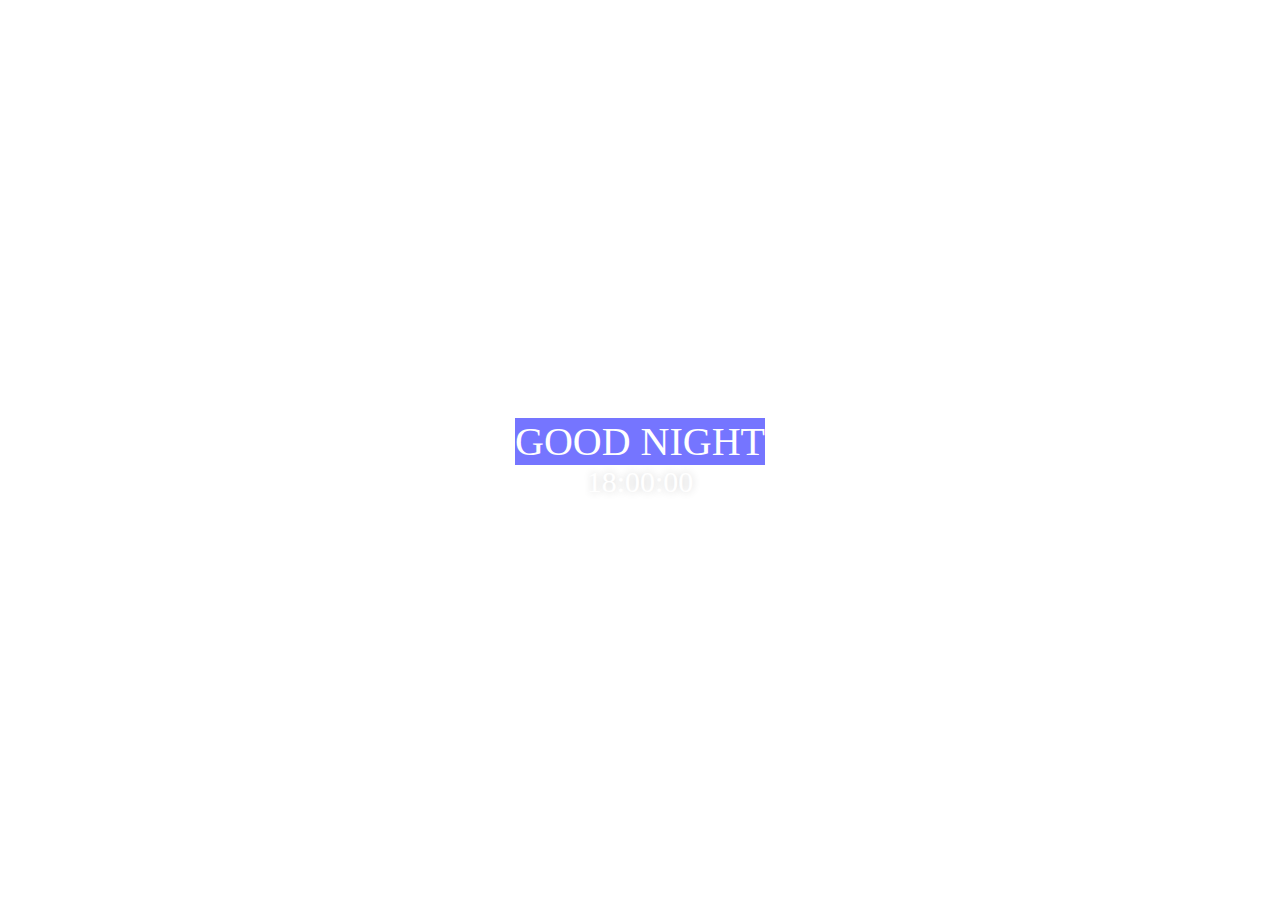
<file: daynight/index.html>
<!DOCTYPE html>
<html lang="en">
<head>
    <meta charset="UTF-8">
    <meta http-equiv="X-UA-Compatible" content="IE=edge">
    <meta name="viewport" content="width=device-width, initial-scale=1.0">
    <title>Day-Night</title>
    <link rel="stylesheet" href="./css/style.css"> 
</head>
<body>

    <div>
        <div id="greeting">Good afternoon</div>
        <div id="currentTime">18:00:00</div>
    </div>

    
    <script src="./js/main.js"></script>
</body>
</html>
</file>
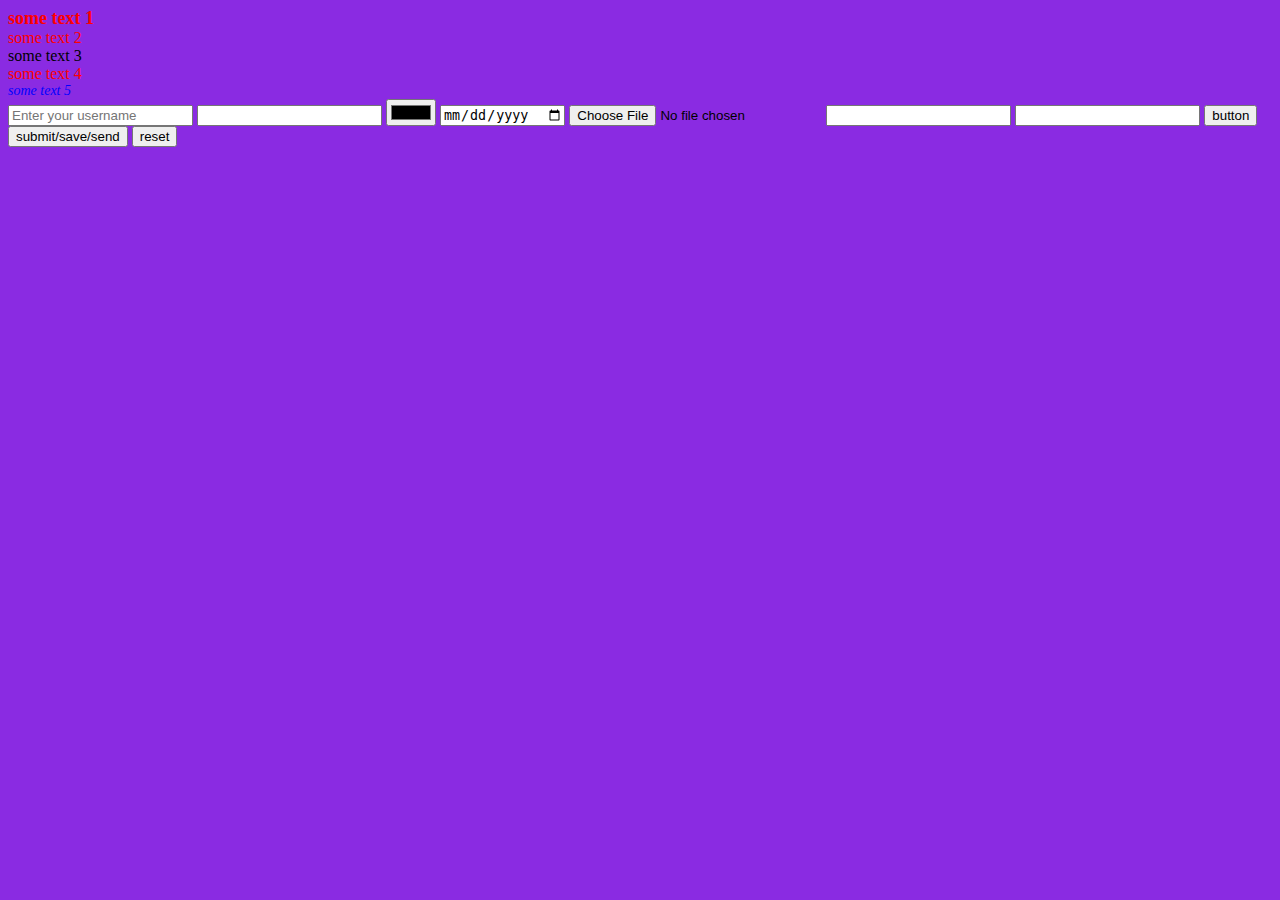
<file: first/index.html>
<!DOCTYPE html>
<html lang="en">
<head>
    <meta charset="UTF-8">
    <meta http-equiv="X-UA-Compatible" content="IE=edge">
    <meta name="viewport" content="width=device-width, initial-scale=1.0">
    <title>Document</title>

    <link rel="stylesheet" href="style.css">

</head>
<body id="myBody" class="myBody">
    
    <div class="mainbox">
        <div class="myDiv firstBlock"> some text 1 </div>
        <div class="myDiv"> some text 2 </div>
        <div > some text 3 </div>
        <div class="myDiv"> some text 4 </div>
        <div class="myDiv lastBlock"> some text 5 </div>
    </div>


    <form action="#">
        <input type="text" name="username" placeholder="Enter your username">
        
        <input type="email" name="" id="">

        <input type="color" name="" id="">
        <input type="date" name="" id="">
        <input type="file" name="" id="">
        <input type="number" name="" id="">
        <input type="password" name="" id="">

        <input type="button" value="button">
        <input type="submit" value="submit/save/send">
        <input type="reset" value="reset">

    </form>


</body>
</html>
</file>
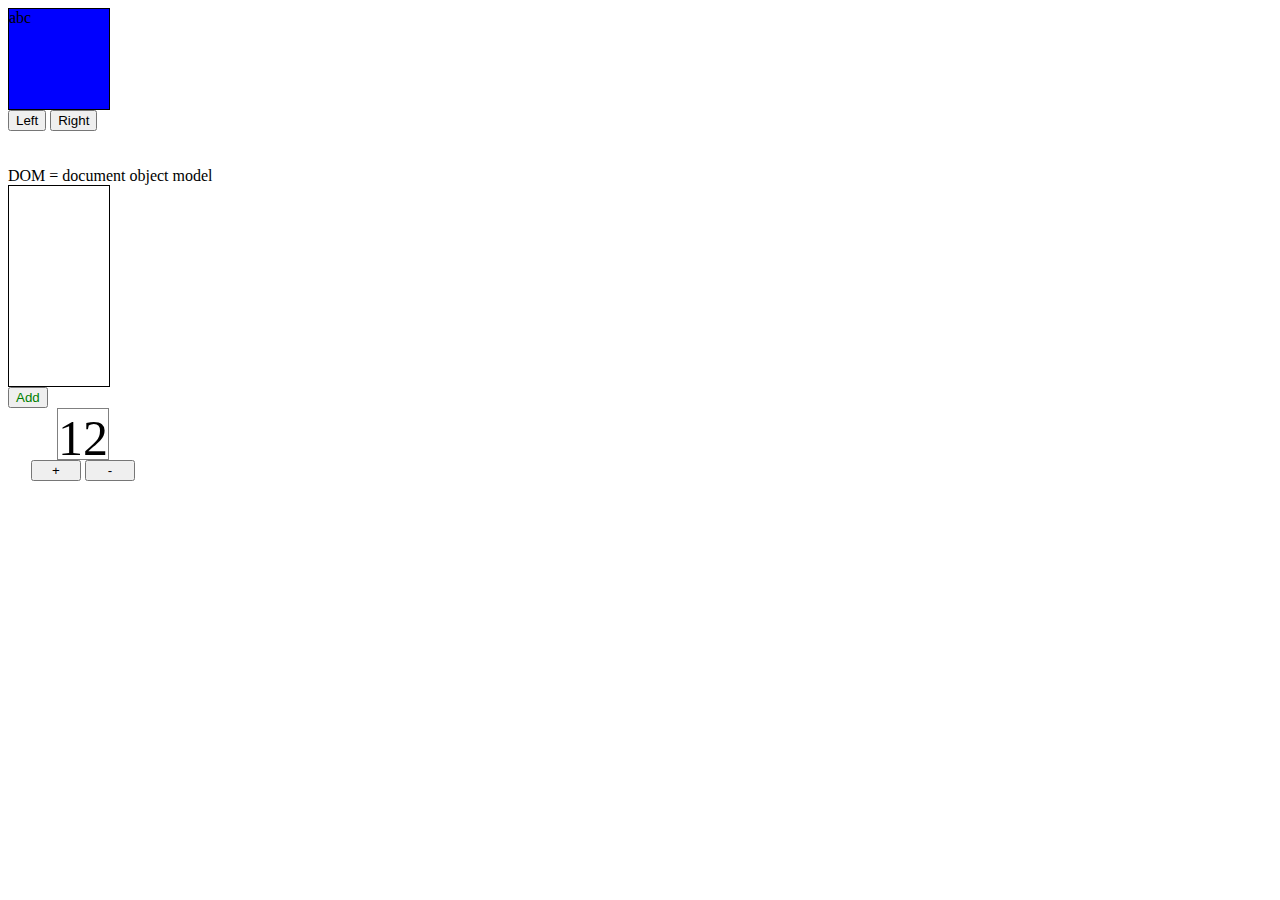
<file: javascript/index.html>
<!DOCTYPE html>
<html lang="en">
<head>
    <meta charset="UTF-8">
    <meta http-equiv="X-UA-Compatible" content="IE=edge">
    <meta name="viewport" content="width=device-width, initial-scale=1.0">
    <title>Javascript</title>
    <link rel="stylesheet" href="./css/style.css">
</head>
<body>

    <div id="box">abc</div>

    <button id="btnLeft">Left</button>
    <button id="btnRight">Right</button>
    
    <br>
    <br>
    <br>
DOM = document object model 


    <div id="myCars">
        <br>
    </div>
    <button id="btnAdd">Add</button>



    <div class="numberBox">
        <div id="number">12</div>
        <button id="pluss">+</button>
        <button id="minus">-</button>
    </div>




    <script src="./js/main.js"></script>
</body>
</html>
</file>
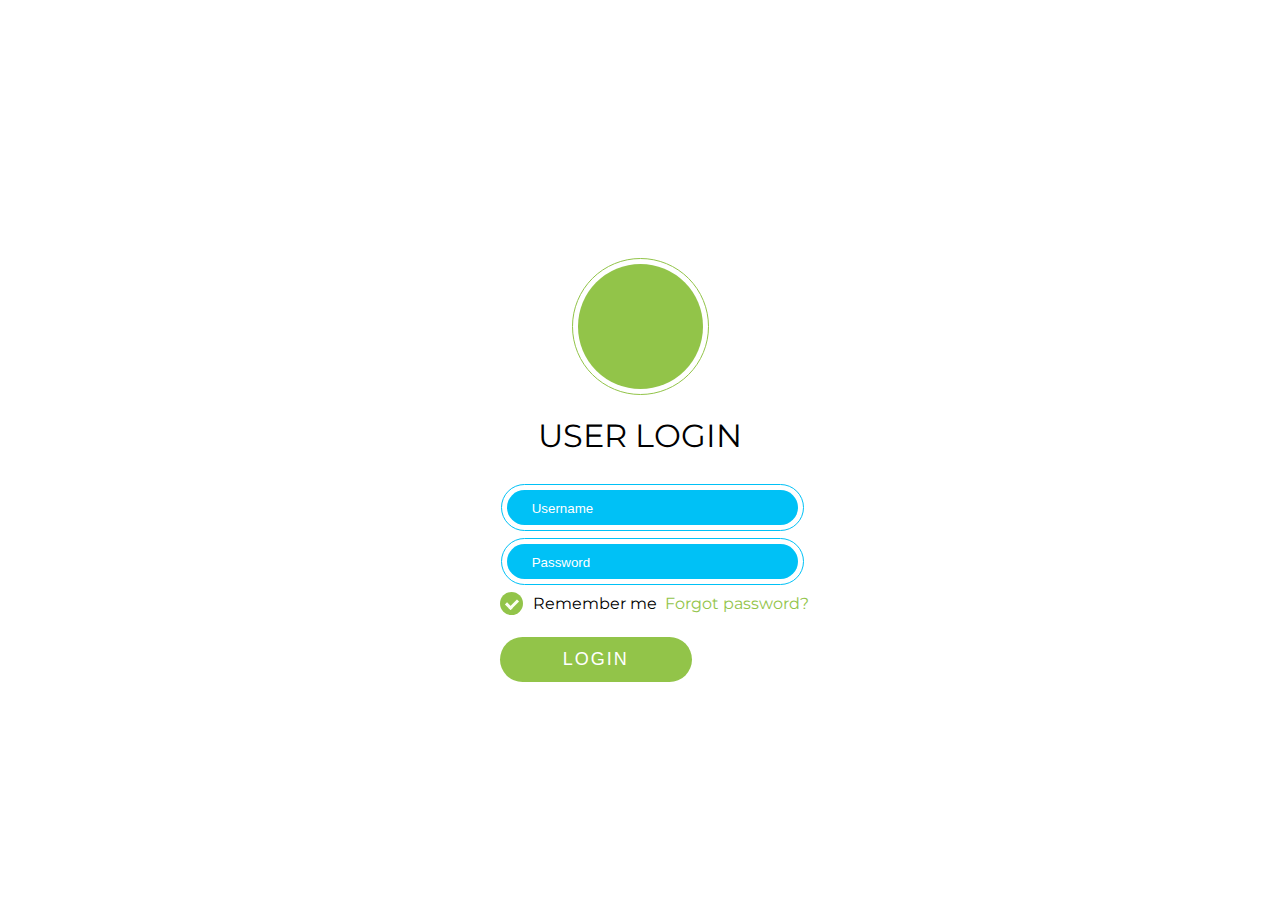
<file: login/index.html>
<!DOCTYPE html>
<html lang="en">

<head>
    <meta charset="UTF-8">
    <meta http-equiv="X-UA-Compatible" content="IE=edge">
    <meta name="viewport" content="width=device-width, initial-scale=1.0">
    <title>Login</title>
    <link rel="stylesheet" href="https://cdnjs.cloudflare.com/ajax/libs/font-awesome/6.2.0/css/all.min.css"
        integrity="sha512-xh6O/CkQoPOWDdYTDqeRdPCVd1SpvCA9XXcUnZS2FmJNp1coAFzvtCN9BmamE+4aHK8yyUHUSCcJHgXloTyT2A=="
        crossorigin="anonymous" referrerpolicy="no-referrer" />
    <link rel="stylesheet" href="./css/style.css">
</head>

<body>

    <!-- 
        <i class="fa-solid fa-truck-monster"></i> 
        <i class="fa-solid fa-truck-monster"></i> 
        <i class="fa-solid fa-truck-monster"></i> 
        <i class="fa-solid fa-truck-monster"></i> 
    -->

    <div id="mainbox">
        <div class="row center">
            <div class="userIcon">
                <i class="fa-regular fa-user"></i>
            </div>
        </div>
        <div class="row center">
            <h1>user lOgiN</h1>        
        </div>

        <form action="">
            <div class="frmRow center">
                <i class="fa-solid fa-user-astronaut"></i>
                <input type="text" name="username" class="frmInput" placeholder="username">
            </div>
            <div class="frmRow center">
                <i class="fa-solid fa-key"></i>
                <input type="password" name="password" class="frmInput" placeholder="password">
            </div>
            <div class="frmRow customRow">
                
                <div class="customChecbox">
                    <div class="roundedTwo">
                        <input type="checkbox" value="None" id="roundedTwo" name="check" checked />
                        <label for="roundedTwo"></label>
                    </div>
                    Remember me &nbsp; <a href="#">Forgot password?</a>
                </div>
                <!--
                <a href="http://google.com" target="_blank">Open google</a>
                <a href="mailto:info@hurtlocker.pro">email me</a>
                <a href="tel:+37255621935">Call me</a>
                <a href="skype:+37255621935">Call me</a>
                
                <input type="checkbox" name="check_2" value="two" checked>Check 2 <br>
                <input type="checkbox" name="check_3" value="three">Check 3 <br><br>

                <input type="radio" name="radio_1" value="1">Radio 1<br>
                <input type="radio" name="radio_1" value="2">Radio 2<br>
                <input type="radio" name="radio_1" value="3">Radio 3<br>

                <select name="jobTitle" id="">
                    <option value="fullstack">full-stack</option>
                    <option value="frontend">front-end</option>
                    <option value="backend">back-end</option>
                </select>
                -->

            </div>
            <div class="frmRow customRow">
                <input type="submit" value="login">
            </div>
        </form>

        

    </div>



</body>

</html>
</file>
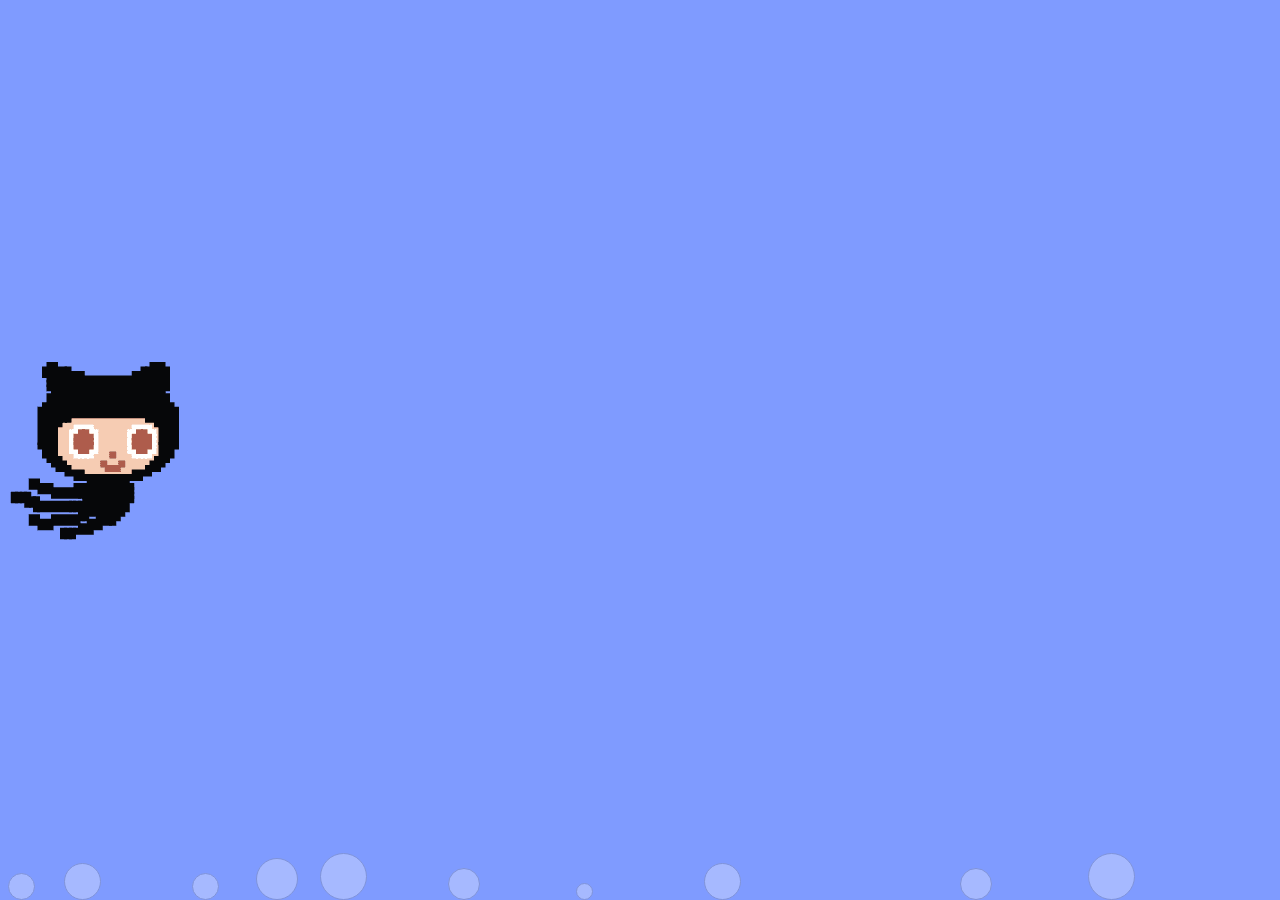
<file: animation/octocat.html>
<!DOCTYPE html>
<html lang="en">
<head>
    <meta charset="UTF-8">
    <meta http-equiv="X-UA-Compatible" content="IE=edge">
    <meta name="viewport" content="width=device-width, initial-scale=1.0">
    <title>Octocat</title>
    <link rel="stylesheet" href="style.css">
</head>
<body>
    
    <div class="bubble bubble-1"></div>
    <div class="bubble bubble-2"></div>
    <div class="bubble bubble-3"></div>
    <div class="bubble bubble-4"></div>
    <div class="bubble bubble-5"></div>
    <div class="bubble bubble-6"></div>
    <div class="bubble bubble-7"></div>
    <div class="bubble bubble-8"></div>
    <div class="bubble bubble-9"></div>
    <div class="bubble bubble-10"></div>

    <div id="octocat" class="octocat"></div>

    
</body>
</html>
</file>
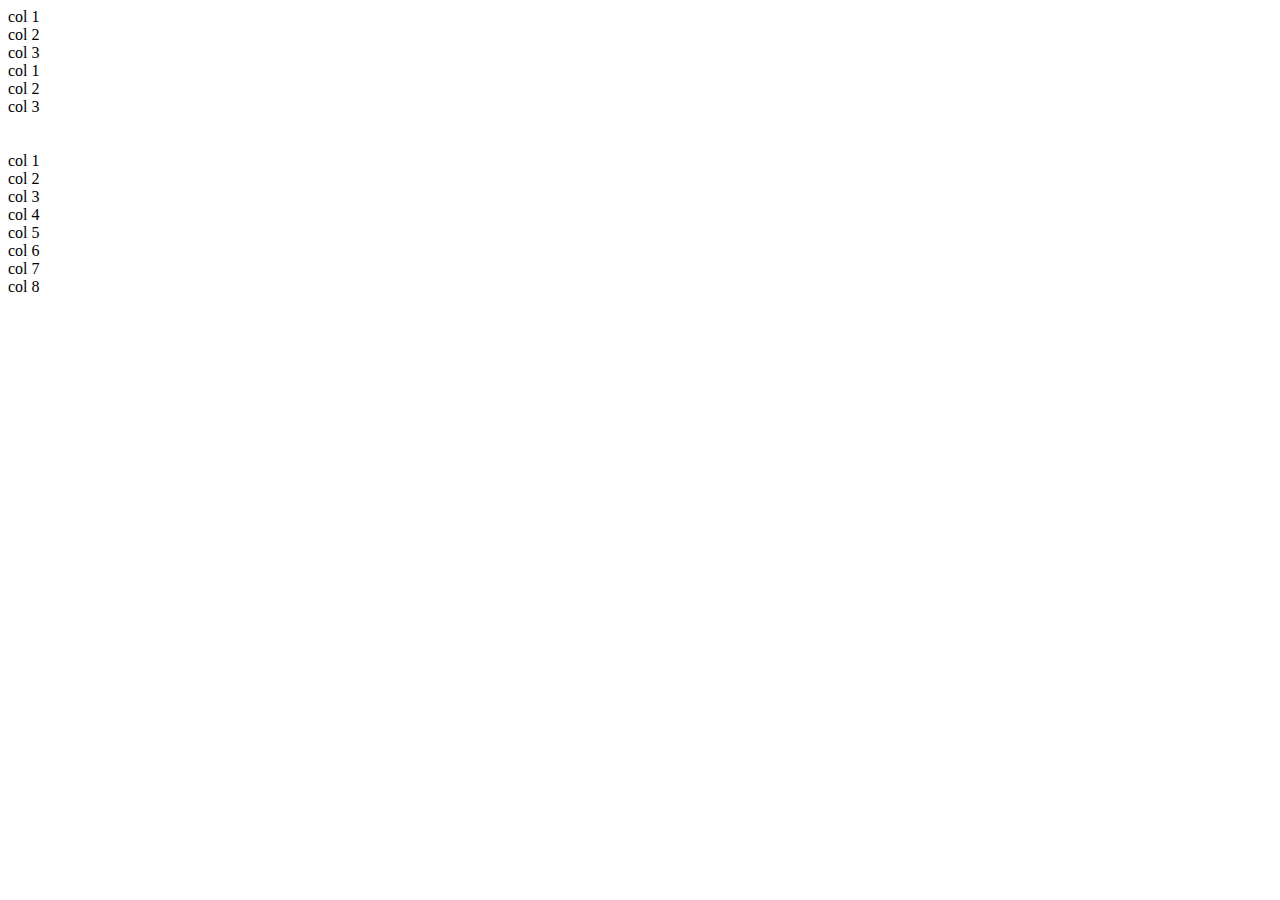
<file: bootstrap/bootstrap.html>
<!DOCTYPE html>
<html lang="en">
<head>
    <meta charset="UTF-8">
    <meta http-equiv="X-UA-Compatible" content="IE=edge">
    <meta name="viewport" content="width=device-width, initial-scale=1.0">
    <title>Document</title>
    <link rel="stylesheet" href="https://cdnjs.cloudflare.com/ajax/libs/bootstrap/5.2.3/css/bootstrap.min.css" integrity="sha512-SbiR/eusphKoMVVXysTKG/7VseWii+Y3FdHrt0EpKgpToZeemhqHeZeLWLhJutz/2ut2Vw1uQEj2MbRF+TVBUA==" crossorigin="anonymous" referrerpolicy="no-referrer" />
</head>
<body>

    <div class="container">
        <!-- div.row>div.col.border*3{col $} --> 
        <div class="row">
            <div class="col-12 col-lg-2 col-xl-4 border">col 1</div>
            <div class="col-12 col-lg-4 col-xl-4 border">col 2</div>
            <div class="col-12 col-lg-6 col-xl-4 border">col 3</div>
        </div>
        <div class="row">
            <div class="col-12 border">col 1</div>
            <div class="col-12 border">col 2</div>
            <div class="col-12 border">col 3</div>
        </div>
    </div>

    <br><br>

    <!-- div.container>div.row-cols-4>div.col.border*8{col $} -->
    <div class="container">
        <div class="row row-cols-1 row-cols-md-2 row-cols-xl-3">
            <div class="col border">col 1</div>
            <div class="col border">col 2</div>
            <div class="col border">col 3</div>
            <div class="col border">col 4</div>
            <div class="col border">col 5</div>
            <div class="col border">col 6</div>
            <div class="col border">col 7</div>
            <div class="col border">col 8</div>
        </div>
    </div>

</body>
</html>
</file>
<file: daynight/css/style.css>
body{
    display: flex;
    justify-content: center;
    align-items: center;
    min-height: 100vh;
    overflow: hidden;

    background-position: center center;
    background-repeat: no-repeat;
    background-size: cover;
    
}

#greeting{
    text-align: center;
    font-size: 2.5rem;
    text-transform: uppercase;
}
#currentTime{
    text-align: center;
    font-size: 1.87rem;
    background-image: url("");
}

.greeting-day-style {
    color: yellow;
    text-shadow: 0px 0px 8px #CECECE;
}
.currentTime-day-style{
    color: white;
    text-shadow: 0px 0px 8px #CECECE;
}

.greeting-night-style {
    background-color: rgb(117, 117, 255);
    color: white;
}
.currentTime-night-style {
    color: white;
    text-shadow: 0px 0px 8px #CECECE;
}
</file>
<file: first/style.css>
#myBody{
    background-color: blueviolet;
}



.firstBlock {
    font-weight: bold;
    font-size: 18px;
}

.lastBlock {
    font-style: italic;
    font-size: 14px;
    color: blue !important;
}

.myDiv {
    color: red;
}
</file>
<file: javascript/css/style.css>
#box{
    width: 100px;
    height: 100px;
    border: 1px solid black;
    position: relative;
}

#myCars{
    width: 100px;
    height: 200px;
    border: 1px solid black;
}
#btnAdd{
    color: green;
}

.red-numbers {
    color: red;
    font-weight:bold;
}

.green-numbers {
    color: green;
    font-weight: bold;
}

/* new example */
.numberBox {
    text-align: center;
    width: 150px;
}
#number{
    margin: auto;
    width: 50px;
    height: 50px;
    border: 1px solid gray;
    font-size: 50px;
}
#pluss{
    width: 50px;
}
#minus{
    width: 50px;
}
</file>
<file: login/css/style.css>
@import url('https://fonts.googleapis.com/css2?family=Montserrat:ital,wght@0,400;0,500;0,800;1,400;1,500;1,800&display=swap');

body {
    display: flex;
    justify-content: center;
    align-items: center;
    min-height: 100vh;
    font-family: 'Montserrat', sans-serif;
}

#mainbox {
    width: 500px;
    height: 400px;
}

.fa-truck-monster{
    color: blue;
    font-size: 50px;
    transform: rotate(90deg);
}

/* first row */ 
.userIcon{
    background-color: #92c449;
    width: 125px;
    height: 125px;
    border-radius: 100%;
    display: flex;
    justify-content: center; /* horizontal */
    align-items: center; /* veertical */

    border: solid 1px #92c449;
    padding: 5px;
    background-clip: content-box; /* support: IE9+ */
}
.fa-user{
    font-size: 70px;
    color: white;
}

.row {}
.center {
    display: flex;
    justify-content: center;
}

/*  second row */
h1 {
    text-transform: uppercase;
    font-weight: 400;
}

/* third row - form */

.frmInput{
    background-color: #00c1f6;
    border: solid 1px #00c1f6;
    padding: 5px;
    background-clip: content-box; 
    width: 60%;
    height: 35px;
    border-radius: 25px;
    color: white;
    outline: none;
}

.frmInput::content {
    padding-left: 25px;
}
.frmInput::placeholder {
    color: white;
    text-transform: capitalize;
    position: relative;
    left: 25px;
    top: 1px;
}

.fa-solid {
    width: 25px;
    color: #6d7880;
    font-size: 20px;
}

.frmRow {
    display: flex;
    align-items: center;
    margin: 7px;
}

input[type="submit"] {
    background-color: #92c449;
    border: 0;
    height: 45px;
    width: 50%;
    border-radius: 23px;
    color: white;
    text-transform: uppercase;
    font-size: 18px;
    letter-spacing: 2px;
    margin-top: 15px;
}

a:link, a:visited {
    color: #92c449;
    text-decoration: none;
}

a:hover {
    text-decoration: underline;
}


/* .roundedTwo */
.roundedTwo {
    width: 23px;
    height: 23px;
    position: relative;
    background: #fcfff4;
    background-color: #92c449;
    border-radius: 50px;
    margin-right: 10px;
  }
  .roundedTwo label {
    width: 15px;
    height: 15px;
    position: absolute;
    top: 2px;
    left: 2px;
    cursor: pointer;
    background-color: #92c449;
    border-radius: 50px;
  }
  .roundedTwo label:after {
    content: '';
    width: 9px;
    height: 5px;
    position: absolute;
    top: 5px;
    left: 4px;
    border: 3px solid #fcfff4;
    border-top: none;
    border-right: none;
    background: transparent;
    opacity: 0;
    transform: rotate(-45deg);
  }
  .roundedTwo label:hover::after {
    opacity: 0.3;
  }
  .roundedTwo input[type=checkbox] {
    visibility: hidden;
  }
  .roundedTwo input[type=checkbox]:checked + label:after {
    opacity: 1;
  }
  
  /* end .roundedTwo */

.customChecbox{
    display: flex;
    align-items: center;
}

.customRow {
    margin-left: 110px;
}
</file>
<file: animation/style.css>
.box {
    display: block;
    width: 100px;
    height: 100px;
    border: 1px solid black;
}

.box:hover{
    animation-name:             moveBox,    customMovement;
    animation-duration:         2s,         2s;
    animation-iteration-count:  infinite,   5; 
}

@keyframes moveBox {
    from{
        position: absolute;
        /*left: 0;  */
        background-color: white;

    }
    to{
        /*left: 500px;*/
        transform: rotate(360deg);
        background-color: blueviolet;
        /*width: 200px;*/
    }
}

@keyframes customMovement {
    25%{
        border-radius: 25px;
    }
    50%{
        border-radius: 0;
    }
    75%{
        border-radius: 35px;
    }
    100%{
        border-radius: 0;
    }
}

/* FALLING WATERDROP */
/*
body {
    display: flex;
    flex-direction: column;
    align-items: center;
}
*/

.waterdrop {
    width: 30px;
    height: 30px;
    border-radius: 100%;
    background-color: aqua;
    position: relative;
    top: -50px;

    animation-name: waterdropFall;
    animation-duration: 2s;
    animation-timing-function: cubic-bezier(1, 0.14, 1, 0.31);
    animation-iteration-count: infinite;
    animation-delay: 2s;
}
.waterdrop::before{
    content: '';
    width: 0;
    height: 0;
    border-left: 13px solid transparent;
    border-right: 13px solid transparent;
    border-bottom: 17px solid aqua;
    position: absolute;
    top: -10px;
    left: 2px;
    position: absolute;
}

.waves {
    position: relative;
    top: 100px;
    border-radius: 100%;

    width: 0;
    border: 0;
    opacity: 1;

    animation-name: waveMove;
    animation-duration: 2s;
    animation-timing-function: linear;
    animation-iteration-count: infinite;
    animation-delay: 3s;

}

@keyframes waterdropFall {
    to {
        transform: translateY(350px);
    }
}

@keyframes waveMove {
    to {
        width: 350px;
        height: 100px;
        border: 10px solid aqua;
        opacity: 0;
    }
}


/* OCTOCAT MOVEMENTS */

body{
    background-color: rgb(127, 155, 255);
    overflow: hidden;
}

.bubble {
    width: 50px;
    height: 50px;
    border-radius: 100%;
    border: 1px solid gray;
    background-color: white;
    opacity: 0.3;
    z-index: -1;

    animation-name: bubbleMoveUp, bubbleMoveSideway;
    animation-duration: 10s, 3s;
    animation-timing-function: linear, ease-in-out;
    animation-iteration-count: infinite, infinite;
}

.bubble-1{
    width: 25px;
    height: 25px;
    position: absolute;
    bottom: 0;
    animation-duration: 4s;
}
.bubble-2{
    width: 35px;
    height: 35px;
    position: absolute;
    bottom: 0;
    left: 5%;
    animation-duration: 6s;
}
.bubble-3{
    width: 25px;
    height: 25px;
    position: absolute;
    bottom: 0;
    left: 15%;
    animation-duration: 7s;
}
.bubble-4{
    width: 40px;
    height: 40px;
    position: absolute;
    bottom: 0;
    left: 20%;
    animation-duration: 5s;
}
.bubble-5{
    width: 45px;
    height: 45px;
    position: absolute;
    bottom: 0;
    left: 25%;
    animation-duration: 8s;
}
.bubble-6{
    width: 30px;
    height: 30px;
    position: absolute;
    bottom: 0;
    left: 35%;
    animation-duration: 4s;
}
.bubble-7{
    width: 15px;
    height: 15px;
    position: absolute;
    bottom: 0;
    left: 45%;
    animation-duration: 9s;
}
.bubble-8{
    width: 35px;
    height: 35px;
    position: absolute;
    bottom: 0;
    left: 55%;
    animation-duration: 7s;
}
.bubble-9{
    width: 30px;
    height: 30px;
    position: absolute;
    bottom: 0;
    left: 75%;
    animation-duration: 6s;
}
.bubble-10{
    width: 45px;
    height: 45px;
    position: absolute;
    bottom: 0;
    left: 85%;
    animation-duration: 5s;
}

#octocat {}
.octocat{
    height: 301px;
    width: 200px;
    background-image: url('./img/octocat.png');
    z-index: 10;
    background-position-x: 400px;

    position: absolute;
    top: calc(50vh - 150px);

    animation-name: octocatMove, octocatChangeCat;
    animation-duration: 10s, 10s;
    animation-timing-function: linear, steps(1);
    animation-iteration-count: infinite, infinite;
}


@keyframes bubbleMoveUp {
    to {
        transform: translateY(-100vh);
    }    
}

@keyframes bubbleMoveSideway {
    from{
        margin: -50px;
    }
    to{
        margin: 50px;
    }
}


@keyframes octocatMove {
    20%{
        transform: translateX(50vw);
    }
    40%{
        transform: translateX(50vw) translateY(-100px);
    }
    60%{
        transform: translateY(-100px) translateX(-50px);
    }
    80%{
        transform: translateX(-50px) translateY(50px);
    }
    100%{
        transform: translateY(50px) translateX(400px);
    }
}

@keyframes octocatChangeCat {
    20%{
        background-position-x: -200px;
    }
    40%{
        background-position-x: 200px;
    }
    60%{
        background-position-x: 0;
    }
    80%{
        background-position-x: 400px;
    }
}
</file>
